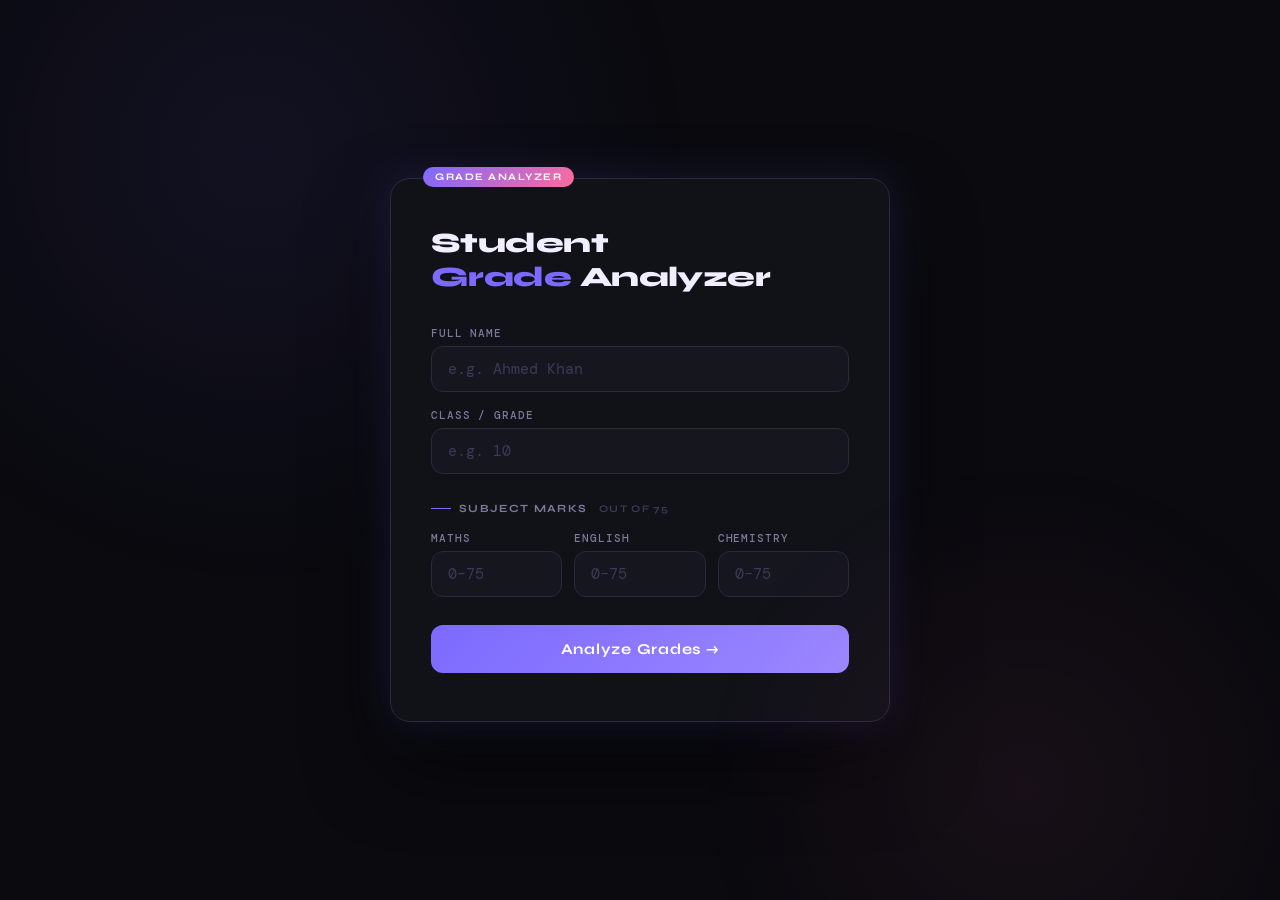
<file: templates/index.html>
<!DOCTYPE html>
<html lang="en">
<head>
    <meta charset="UTF-8">
    <meta name="viewport" content="width=device-width, initial-scale=1.0">
    <title>Student Grade Analyzer</title>
    <link rel="stylesheet" href="/static/design.css">
</head>
<body>
    <div class="container">
        <h1>Student<br><span>Grade</span> Analyzer</h1>

        <form action="/analyze" method="POST">
            <label>Full Name</label>
            <input type="text" name="name" placeholder="e.g. Ahmed Khan" autocomplete="off">

            <label>Class / Grade</label>
            <input type="number" name="class" placeholder="e.g. 10">

            <h2>Subject Marks <small style="color:#3a3a5a;font-size:10px;margin-left:4px;">out of 75</small></h2>

            <div class="marks-grid">
                <div>
                    <label>Maths</label>
                    <input type="number" name="maths" placeholder="0–75" min="0" max="75">
                </div>
                <div>
                    <label>English</label>
                    <input type="number" name="english" placeholder="0–75" min="0" max="75">
                </div>
                <div>
                    <label>Chemistry</label>
                    <input type="number" name="chemistry" placeholder="0–75" min="0" max="75">
                </div>
            </div>

            <button type="submit">Analyze Grades →</button>
        </form>
    </div>

    <script>
        const inputs = document.querySelectorAll('input');
        inputs.forEach((input, index) => {
            input.addEventListener('keydown', (e) => {
                if (e.key === 'Enter') {
                    e.preventDefault();
                    const next = inputs[index + 1];
                    if (next) next.focus();
                    else input.form.submit();
                }
            });
        });
    </script>
</body>
</html>
</file>
<file: static/design.css>
@import url('https://fonts.googleapis.com/css2?family=Syne:wght@400;600;700;800&family=DM+Mono:wght@300;400;500&display=swap');

:root {
  --bg: #0a0a0f;
  --surface: #111118;
  --surface-2: #1a1a24;
  --border: #2a2a3a;
  --accent: #7c6aff;
  --accent-2: #ff6a9d;
  --accent-3: #6affcc;
  --text: #f0eeff;
  --text-muted: #7a7a9a;
  --input-bg: #16161f;
  --radius: 12px;
  --glow: 0 0 40px rgba(124, 106, 255, 0.15);
}

*, *::before, *::after { box-sizing: border-box; margin: 0; padding: 0; }

body {
  font-family: 'DM Mono', monospace;
  background: var(--bg);
  color: var(--text);
  min-height: 100vh;
  display: flex;
  align-items: center;
  justify-content: center;
  padding: 24px;
  position: relative;
  overflow-x: hidden;
}

/* Atmospheric background */
body::before {
  content: '';
  position: fixed;
  top: -40%;
  left: -20%;
  width: 80vw;
  height: 80vw;
  background: radial-gradient(circle, rgba(124,106,255,0.08) 0%, transparent 60%);
  pointer-events: none;
  animation: drift 12s ease-in-out infinite alternate;
}
body::after {
  content: '';
  position: fixed;
  bottom: -30%;
  right: -10%;
  width: 60vw;
  height: 60vw;
  background: radial-gradient(circle, rgba(255,106,157,0.06) 0%, transparent 60%);
  pointer-events: none;
  animation: drift 16s ease-in-out infinite alternate-reverse;
}

@keyframes drift {
  from { transform: translate(0, 0); }
  to { transform: translate(40px, -30px); }
}

.container {
  width: 100%;
  max-width: 500px;
  background: var(--surface);
  border: 1px solid var(--border);
  border-radius: 20px;
  padding: 48px 40px;
  box-shadow: var(--glow), 0 40px 80px rgba(0,0,0,0.5);
  position: relative;
  animation: slideUp 0.6s cubic-bezier(0.16, 1, 0.3, 1) both;
}

@keyframes slideUp {
  from { opacity: 0; transform: translateY(32px); }
  to { opacity: 1; transform: translateY(0); }
}

/* Badge */
.container::before {
  content: 'GRADE ANALYZER';
  position: absolute;
  top: -12px;
  left: 32px;
  background: linear-gradient(135deg, var(--accent), var(--accent-2));
  color: white;
  font-family: 'Syne', sans-serif;
  font-size: 10px;
  font-weight: 700;
  letter-spacing: 0.15em;
  padding: 4px 12px;
  border-radius: 100px;
}

h1 {
  font-family: 'Syne', sans-serif;
  font-size: 28px;
  font-weight: 800;
  color: var(--text);
  margin-bottom: 32px;
  line-height: 1.2;
  letter-spacing: -0.02em;
}
h1 span { color: var(--accent); }

h2 {
  font-family: 'Syne', sans-serif;
  font-size: 11px;
  font-weight: 700;
  letter-spacing: 0.12em;
  text-transform: uppercase;
  color: var(--text-muted);
  margin: 28px 0 16px;
  display: flex;
  align-items: center;
  gap: 8px;
}
h2::before {
  content: '';
  display: block;
  width: 20px;
  height: 1px;
  background: var(--accent);
}

label {
  display: block;
  font-size: 11px;
  font-weight: 500;
  letter-spacing: 0.08em;
  text-transform: uppercase;
  color: var(--text-muted);
  margin-bottom: 6px;
  margin-top: 16px;
}

input[type="text"],
input[type="number"] {
  width: 100%;
  background: var(--input-bg);
  border: 1px solid var(--border);
  border-radius: var(--radius);
  color: var(--text);
  font-family: 'DM Mono', monospace;
  font-size: 15px;
  padding: 12px 16px;
  outline: none;
  transition: border-color 0.2s, box-shadow 0.2s, background 0.2s;
  -moz-appearance: textfield;
}
input::-webkit-outer-spin-button,
input::-webkit-inner-spin-button { -webkit-appearance: none; }

input:focus {
  border-color: var(--accent);
  background: var(--surface-2);
  box-shadow: 0 0 0 3px rgba(124,106,255,0.12);
}

input::placeholder { color: #3a3a5a; }

.marks-grid {
  display: grid;
  grid-template-columns: 1fr 1fr 1fr;
  gap: 12px;
}

.marks-grid label { margin-top: 0; }

button[type="submit"] {
  width: 100%;
  margin-top: 28px;
  background: linear-gradient(135deg, var(--accent) 0%, #9b88ff 100%);
  color: white;
  font-family: 'Syne', sans-serif;
  font-size: 15px;
  font-weight: 700;
  letter-spacing: 0.05em;
  border: none;
  border-radius: var(--radius);
  padding: 15px;
  cursor: pointer;
  transition: transform 0.15s, box-shadow 0.2s, opacity 0.2s;
  position: relative;
  overflow: hidden;
}
button[type="submit"]::after {
  content: '';
  position: absolute;
  inset: 0;
  background: linear-gradient(135deg, rgba(255,255,255,0.1), transparent);
  opacity: 0;
  transition: opacity 0.2s;
}
button[type="submit"]:hover { transform: translateY(-1px); box-shadow: 0 8px 24px rgba(124,106,255,0.4); }
button[type="submit"]:hover::after { opacity: 1; }
button[type="submit"]:active { transform: translateY(0); }

/* Grid noise overlay for texture */
.container > *:first-child::before {
  pointer-events: none;
}
</file>
